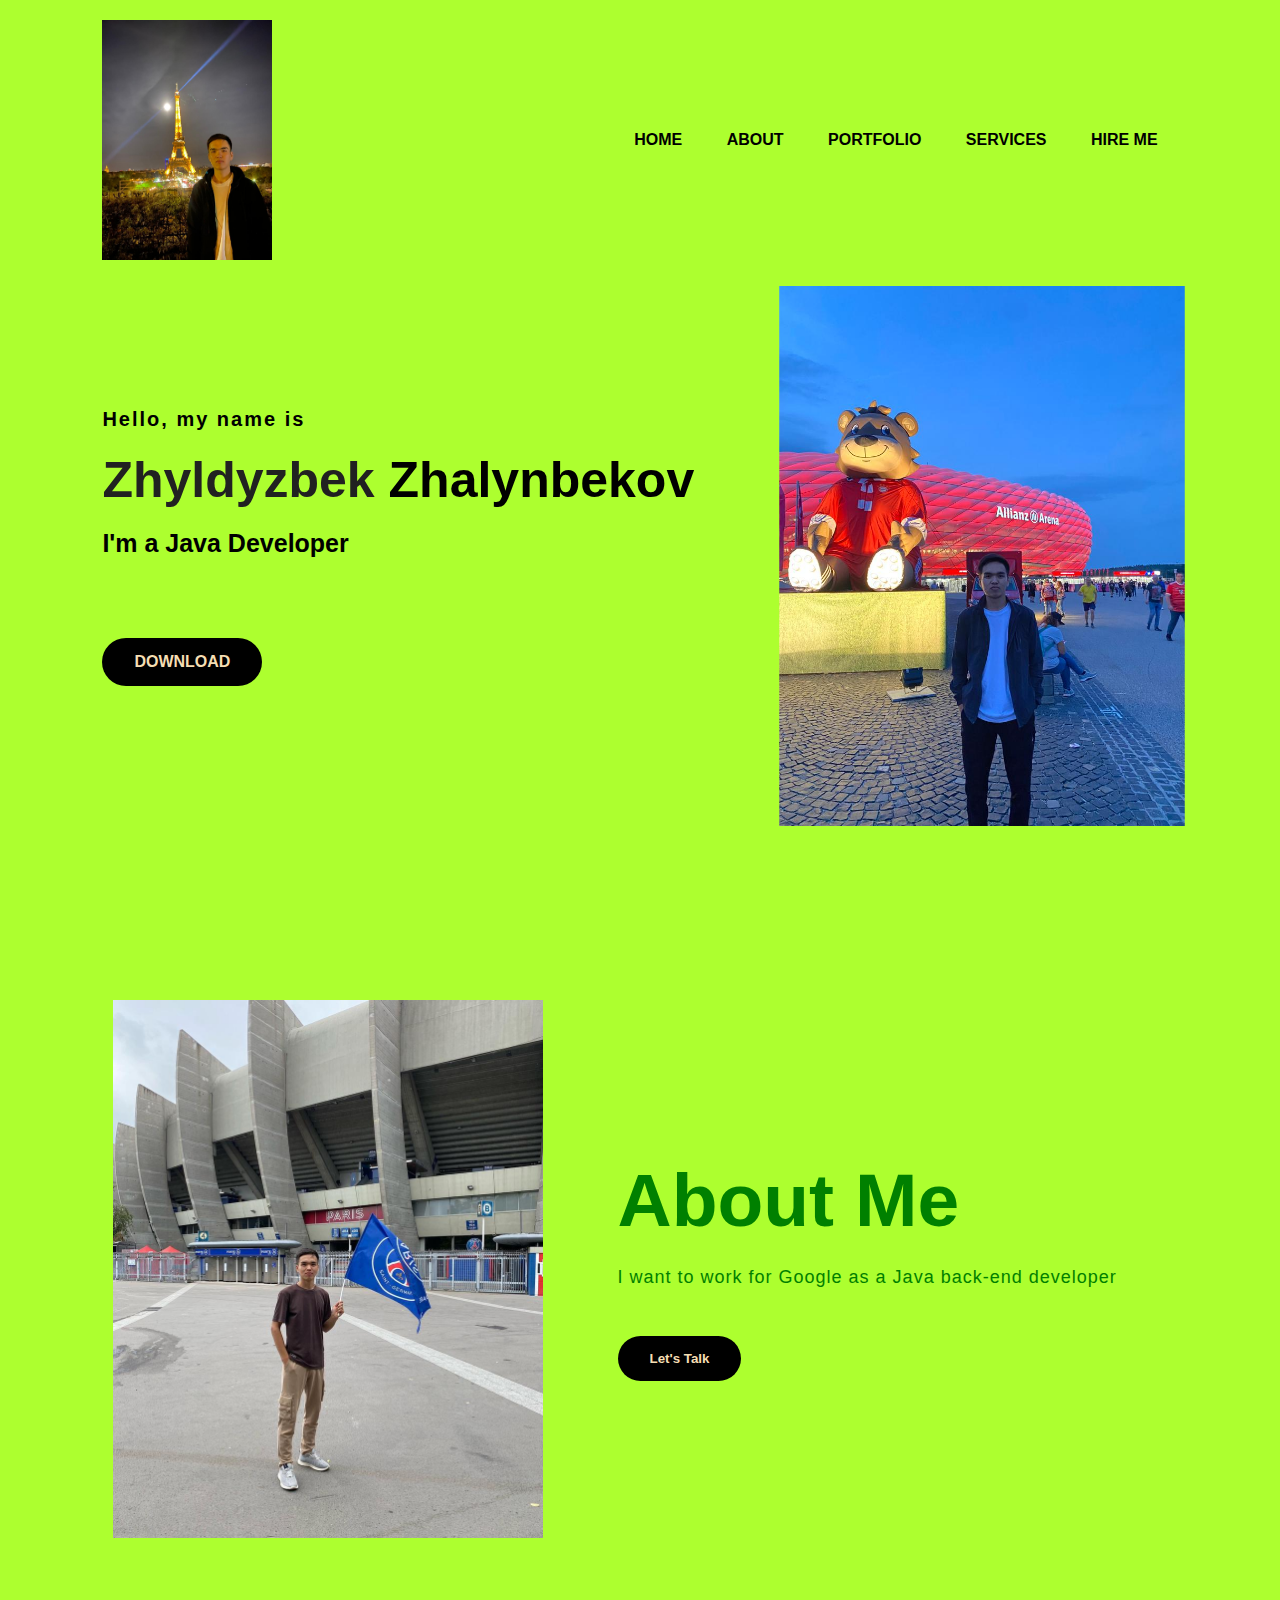
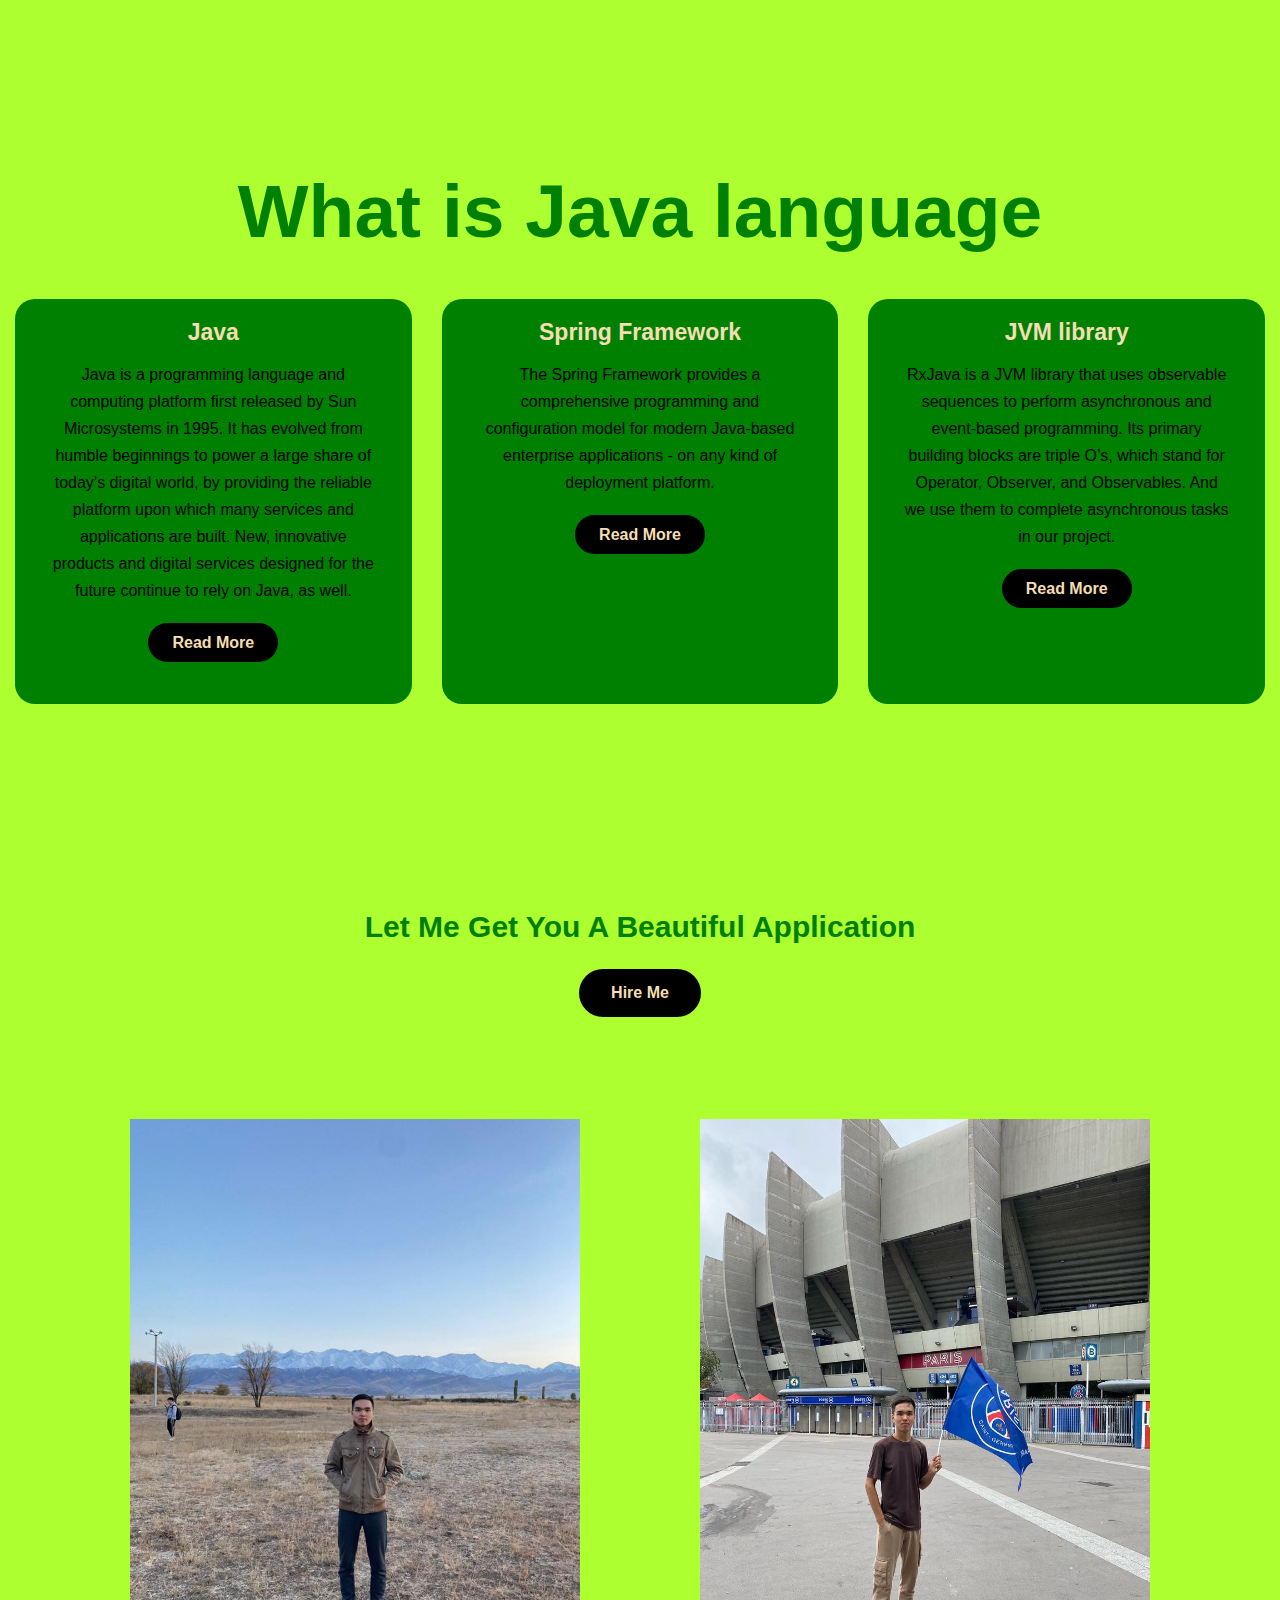
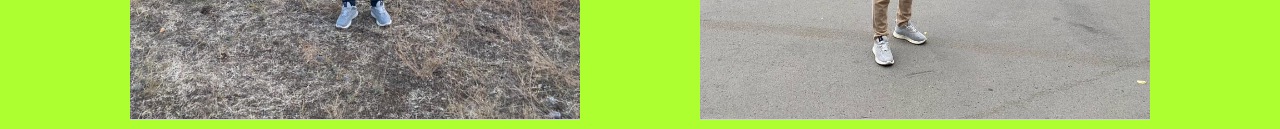
<file: index.html>
<!DOCTYPE html>
<html lang="en">
    <head>
        <meta charset="utf-8">
        <meta http-equiv="X-UA-Compatible" content="IE=edge">
        <meta name="viewport" content="width=device-width, initial-scale=1.0">
        <title>PORTFOLIO</title>
        <title>Person Portfolio</title>
        <link rel="stylesheet" href="style.css">

    </head>
    <body>
		<section>
        <div
            class = "hero">
            <nav>
                <img src ="paris.jpeg" width="170" height="240"  class = "logo" >
                <ul>
                <li> <a href="file:///C:/Users/PC/Desktop/Portfolio/index.html">HOME</a></li>
                <li> <a href="#">ABOUT</a></li>
                <li> <a href="#">PORTFOLIO</a></li>
                <li> <a href="#">SERVICES</a></li>
                <li> <a href="#">HIRE ME </a></li>
               </ul>
            </nav>
            <div class="detel">
                <h4>Hello, my name is</h4>
                <h1>Zhyldyzbek <span>Zhalynbekov
				</span></h1>
                <h3>I'm a Java Developer</h3>
                <a href="#">DOWNLOAD </a>
            </div>
            <div class="images">
                <img src="Munchen.jpeg" class="shape">
                <img src="Munchen.jpeg" class="profile">
            </div> 
        </div>
		</section>
        <section class="about">
		<div class="main">
			<img src="psg.jpg" width="400" height="500">
            
			<div class="about-text">
				<h2>About Me</h2>
				<p>I want to work for Google as a Java back-end developer</p>
				<button type="button">Let's Talk</button>
			</div>
		</div>
	</section>
    <!-----service section start----------->
	<section>
	<div class="service">
		<div class="title">
			<h2>What is Java language</h2>
		</div>

		<div class="box">
			<div class="card">
				<i class="fas fa-bars"></i>
				<h5>Java</h5>
				<div class="pra">
					<p>Java is a programming language and computing platform first released by Sun Microsystems in 1995. It has evolved from humble beginnings to power a large share of today’s digital world, by providing the reliable platform upon which many services and applications are built. New, innovative products and digital services designed for the future continue to rely on Java, as well.</p>

					<p style="text-align: center;">
						<a class="button" href="#">Read More</a>
					</p>
				</div>
			</div>

			<div class="card">
				<i class="far fa-user"></i>
				<h5>Spring Framework</h5>
				<div class="pra">
					<p> The Spring Framework provides a comprehensive programming and configuration model for modern Java-based enterprise applications - on any kind of deployment platform.</p>

					<p style="text-align: center;">
						<a class="button" href="#">Read More</a>
					</p>
				</div>
			</div>

			<div class="card">
				<i class="far fa-bell"></i>
				<h5>JVM library</h5>
				<div class="pra">
					<p>RxJava is a JVM library that uses observable sequences to perform asynchronous and event-based programming. Its primary building blocks are triple O’s, which stand for Operator, Observer, and Observables. And we use them to complete asynchronous tasks in our project.</p>

					<p style="text-align: center;">
						<a class="button" href="#">Read More</a>
					</p>
				</div>
			</div>
		</div>
	</div>
	</section>
    <div class="contact-me">
		<p>Let Me Get You A Beautiful Application</p>
		<a class="button-two" href="#">Hire Me</a>
	</div>
	<div class="img">
		<img class="imag" src="burana.jpg" >
		<img class="imag" src="psg.jpg">
	</div>

	<!------footer start--------->

    </body>
</html>
</file>
<file: style.css>
*{
    margin: 0;
    padding: 0;
    font-family:'Josefin Sans',sans-serif ;

}
.hero{
    position: relative;
    width: 100%;
    height: 100vh;
    background: greenyellow;

}

nav{
    display: flex;
    width: 84%;
    margin:auto;
    padding: 20px 0;
    align-items: center;
    justify-content: space-between;
}
nav ul li{
    display: inline-block;
    list-style: none;
    margin: 10px 20px;
}
nav ul li a{
    text-decoration: none;
    color: black;
    font-weight: bold;
    position: relative;
}
nav ul li a:after{
    content: "";
    position: absolute;
    left: 0;
    width: 0;
    height: 3px;
    background: orange;
    transition: .3s;
    bottom:0;
}
nav ul li a:hover:after{
    width: 100%;
}
nav ul li a:hover{
    color : orange;
}
.detel{
    margin-left: 8%;
    margin-top: 10%;
}
.detel h1{
    font-size: 50px;
    color:#212121;
    margin-bottom: 20px;

}
span{
    color: black;

}
.detel p{
    color: #555;
    line-height: 22px 


}
.detel a{
    background: #212121;
    padding: 10px 18px;
    text-decoration: none;
    font-weight: bold;
    color:#fff;
    display: inline-block;
    margin: 30px 0 ;

}
.images{
    width: 45%;
    height: 60%;
    position: absolute;
    right:10px;
	bottom: 20px;
}
.images img{
    height: 100%;
    position: absolute;
    left: 50%;
    bottom: 10%;
    transform: translateX(-50%);
    transition: bottom 1s, left 1s;

}
.images:hover .shape{
    bottom:40px;

}
.images:hover .profile{
    left: 45%;

}
.box{
	display: flex;
	justify-content: center;
	align-items: center;
	min-height: 400px;
}
h1{
	color: white;
	margin: 20px 0px 20px;
	font-size: 75px;
}
h3{
	color: black;
	font-size: 25px;
	margin-bottom: 50px;
}
h4{
	color: black;
	letter-spacing: 2px;
	font-size: 20px;
}
.newslatter form{
	width: 380px;
	max-width: 100%;
	position: relative;
}
.newslatter form input:first-child{
	display: inline-block;
	width: 100%;
	padding: 14px 130px 14px 15px;
	border: 2px solid black;
	outline: none;
	border-radius: 30px;
}
.newslatter form input:last-child{
	position: absolute;
	display: inline-block;
	outline: none;
	border: none;
	padding: 10px 30px;
	border-radius: 30px;
	background-color: greenyellow;
	color: white;
	box-shadow: 0px 0px 5px greenyellow, 0px 0px 15px #858585;
	top: 6px;
	right: 6px; 
}

.about{
	width: 100%;
	padding: 100px 0px;
	background-color: greenyellow;
}
.about img{
	height: auto;
	width: 430px;
}
.about-text{
	width: 550px;
}
.main{
	width: 1130px;
	max-width: 95%;
	margin: 0 auto;
	display: flex;
	align-items: center;
	justify-content: space-around;
}
.about-text h2{
	color: green;
	font-size: 75px;
	text-transform: capitalize;
	margin-bottom: 20px;
}
.about-text h5{
	color: green;
	letter-spacing: 2px;
	font-size: 22px;
	margin-bottom: 25px;
	text-transform: capitalize;
}
.about-text p{
	color: green;
	letter-spacing: 1px;
	line-height: 28px;
	font-size: 18px;
	margin-bottom: 45px;
}
button{
	background-color:black;
	color: wheat;
	text-decoration: none;
	border: 2px solid transparent;
	font-weight: bold;
	padding: 13px 30px;
	border-radius: 30px;
	transition: .4s; 
}
button:hover{
	background-color: transparent;
	border: 2px solid white;
	cursor: pointer;
}

.service{
	background: greenyellow;
	width: 100%;
	padding: 100px 0px;
}
.title h2{
	color: green;
	font-size: 75px;
	width: 1130px;
	margin: 30px auto;
	text-align: center;
}
.box{
	display: flex;
	justify-content: center;
	align-items: center;
	min-height: 400px;
}
.card{
	height: 365px;
	width: 335px;
	padding: 20px 35px;
	background: green;
	border-radius: 20px;
	margin: 15px;
	position: relative;
	overflow: hidden;
	text-align: center;
}

h5{
	color: wheat;
	font-size: 23px;
	margin-bottom: 15px;
}
.pra p{
	color:black;
	font-size: 16px;
	line-height: 27px;
	margin-bottom: 25px;
}
.card .button{
	background-color:black;
	color: wheat;
	text-decoration: none;
	border: 2px solid transparent;
	font-weight: bold;
	padding: 9px 22px;
	border-radius: 30px;
	transition: .4s; 
}
.card .button:hover{
	background-color: transparent;
	border: 2px solid wheat;
	cursor: pointer;
}
.contact-me{
	width: 100%;
	height: 290px;
	background: greenyellow;
	display: flex;
	align-items: center;
	flex-direction: column;
	justify-content: center;
}
.contact-me p{
	color: green;
	font-size: 30px;
	font-weight: bold;
	margin-bottom: 25px;
}
.contact-me .button-two{
	background-color:black;
	color: wheat;
	text-decoration: none;
	border: 2px solid transparent;
	font-weight: bold;
	padding: 13px 30px;
	border-radius: 30px;
	transition: .4s; 
}
.contact-me .button-two:hover{
	background-color: transparent;
	border: 2px solid green;
	cursor: pointer;
}
footer{
	position: relative;
	width: 100%;
	height: 400px;
	background: #101010;
	display: flex;
	flex-direction: column;
	align-items: center;
	justify-content: center;
}
footer p:nth-child(1){
	font-size: 30px;
	color: green;
	margin-bottom: 20px;
	font-weight: bold;
}
footer p:nth-child(2){
	color: green;
	font-size: 17px;
	width: 500px;
	text-align: center;
	line-height: 26px;
}
.social{
	display: flex;
}

.social a:hover{
	transform: scale(1.3);
	transition: .3s;
}
.end{
	position: absolute;
	color:#f9004d;
	bottom: 35px;
	font-size: 14px; 
}
.detel a{
    background-color: black;
	color: wheat;
	text-decoration: none;
	border: 2px solid transparent;
	font-weight: bold;
	padding: 13px 30px;
	border-radius: 30px;
	transition: .4s; 
}
.detel a:hover{
	background-color: transparent;
	border: 2px solid white;
	cursor: pointer;
}

.img{
	border: 10px solid greenyellow;
	background: greenyellow;
	position: relative;
	display: flex;
	justify-content: space-evenly;
}

.imag{
	height: 600px;
	width: 450px;
	left: 30px;
}
</file>
